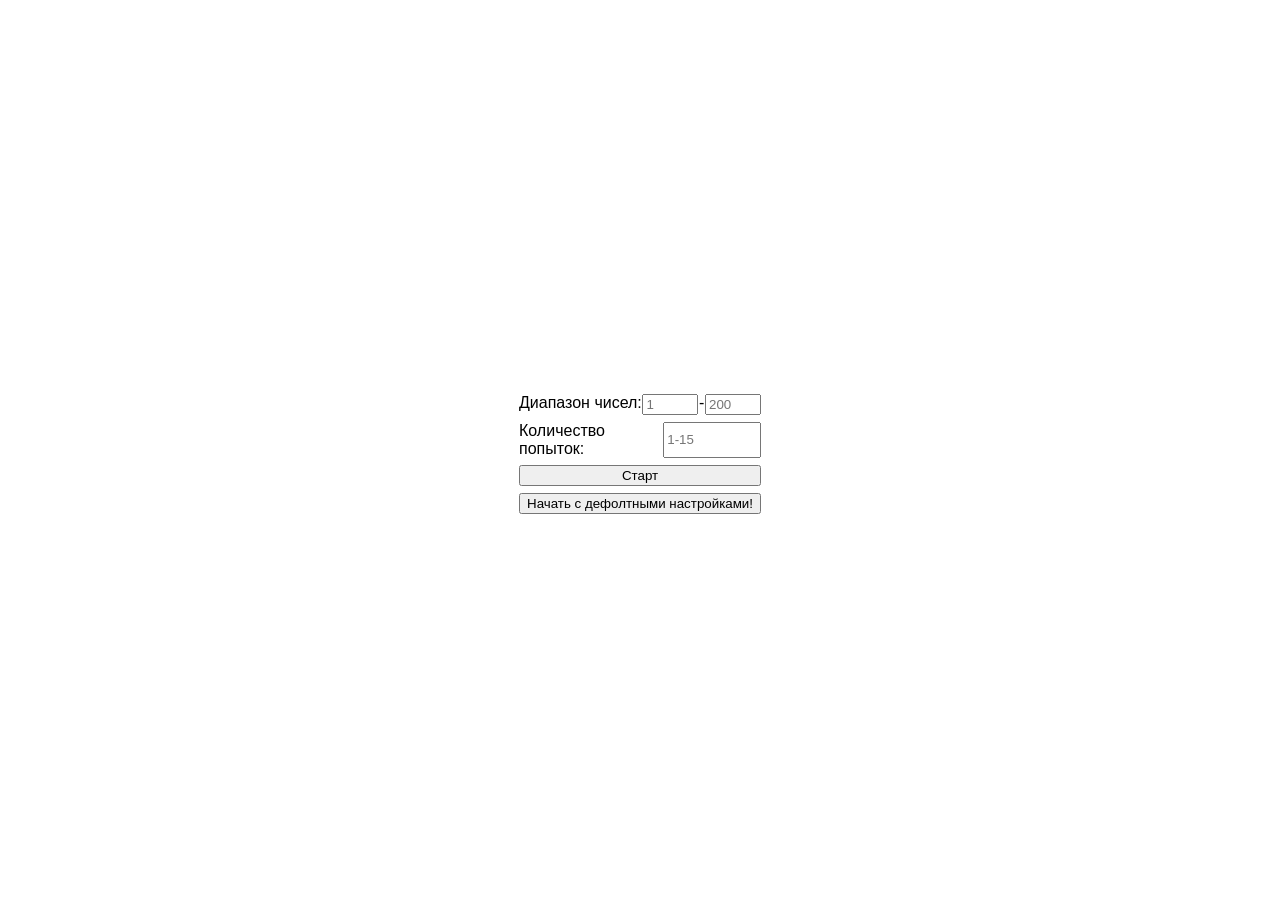
<file: 3/GuessNumber/index.html>
<!DOCTYPE html>
<html lang="en">
<head>
  <meta charset="UTF-8">
  <meta http-equiv="X-UA-Compatible" content="IE=edge">
  <meta name="viewport" content="width=device-width, initial-scale=1.0">
  <title>Угадай число!</title>
  <link rel="stylesheet" href ="./css/general.css">
  <link rel="stylesheet" href = "./css/guess-number.css">
  </head>
<body>
  <div class="item">
    <div class="item__main" >
        <div class="item__row">
          <label сlass="item__greet" id="item__error"></label>
        </div>
        <div class="item__row">
          <label сlass="item__nametag"> Диапазон чисел:</label>
          <input id="item__min-input-number" type ="number" min ="1" max ="200" placeholder="1">
          <span>-</span>
          <input id="item__max-input-number" type ="number" min = "1" max ="200" placeholder="200">
        </div>
        <div class="item__row">
          <label сlass="item__nametag"> Количество попыток: </label>
          <input id="item__attempts-input" type="number" min="1" max="15" placeholder="1-15">
        </div>
        <div class="item__row"> 
          <button class="item__btns" id ="start__btn">Старт</button>
        </div>
        <div class="item__row">
          <button class="item__btns" id="default__btn">Начать с дефолтными настройками!</button>
        </div>
      </div>
    </div>
  </div>
  <script src ="./js/main-page.js"> </script>
  </body>
</html>
</file>
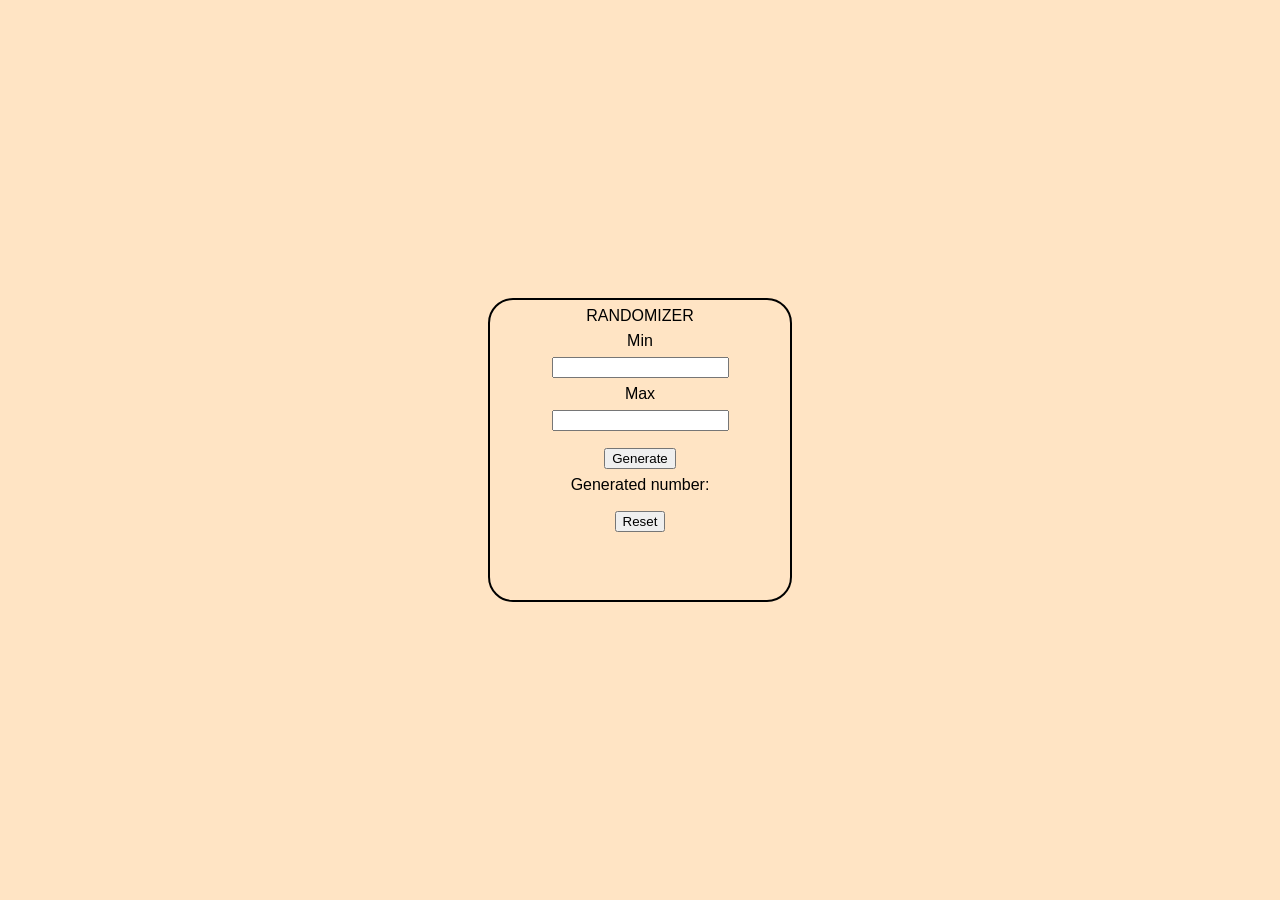
<file: 4/randomizer/index.html>
<!DOCTYPE html>
<html lang="en">
<head>
  <meta charset="UTF-8">
  <meta http-equiv="X-UA-Compatible" content="IE=edge">
  <meta name="viewport" content="width=device-width, initial-scale=1.0">
  <title>Randomizer</title>
  <link rel = "stylesheet" href ="./style.css">

</head>
<body>
<div class="item">
  <div class="item__container">
    <div class="item__row">
      <label class="item__nametag">RANDOMIZER</label>
    </div>
    <div class="item__row">
      <label class="item__nametag">Min</label>
    </div>
    <div class="item__row">
      <input class="item__fill-in" id = "item__row__min-input-number" type ="number">
    </div>
    <div class="item__row">
      <label class="item__nametag">Max</label>
    </div>
    <div class="item__row">
      <input class="item__fill-in" id = "item__row__max-input-number" type ="number">
    </div>
    <div class="item__row">
      <button class="item__btns" id="generate-btn">Generate</button>
    </div>
    <div class="item__row">
      <label class="item__nametag" id="output-random-number">Generated number:</label>
    </div>
    <div class="item__row">
      <button class="item__btns"id="reset-btn">Reset</button>
    </div>
    <div class="item__row">
      <label class="item__greet" id="error-lbl" type="text" ></label>
    </div>
  </div>
</div>
<script src="./index.js"></script>  
</body>
</html>
</file>
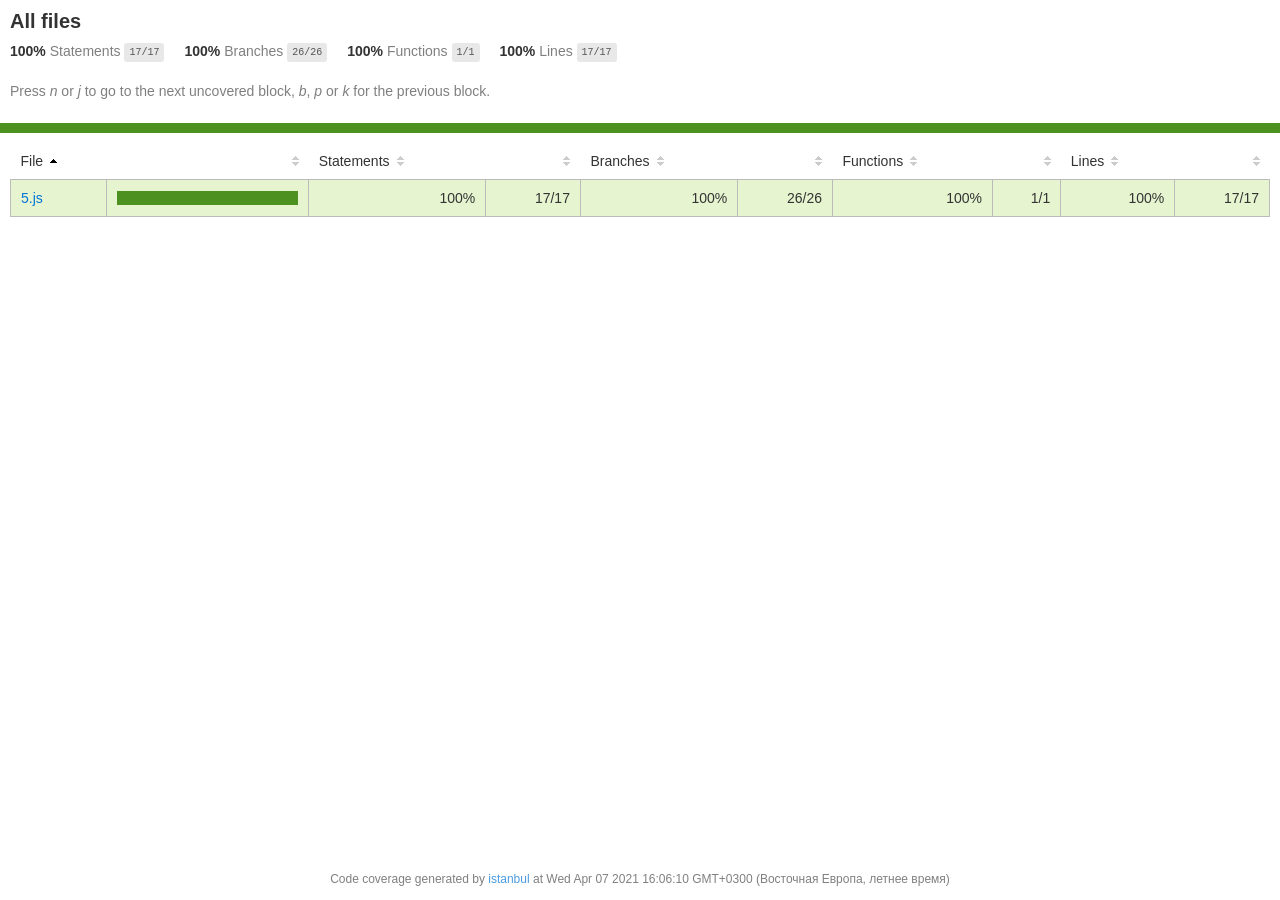
<file: 1/array/coverage/lcov-report/index.html>
<!doctype html>
<html lang="en">

<head>
    <title>Code coverage report for All files</title>
    <meta charset="utf-8" />
    <link rel="stylesheet" href="prettify.css" />
    <link rel="stylesheet" href="base.css" />
    <link rel="shortcut icon" type="image/x-icon" href="favicon.png" />
    <meta name="viewport" content="width=device-width, initial-scale=1" />
    <style type='text/css'>
        .coverage-summary .sorter {
            background-image: url(sort-arrow-sprite.png);
        }
    </style>
</head>
    
<body>
<div class='wrapper'>
    <div class='pad1'>
        <h1>All files</h1>
        <div class='clearfix'>
            
            <div class='fl pad1y space-right2'>
                <span class="strong">100% </span>
                <span class="quiet">Statements</span>
                <span class='fraction'>17/17</span>
            </div>
        
            
            <div class='fl pad1y space-right2'>
                <span class="strong">100% </span>
                <span class="quiet">Branches</span>
                <span class='fraction'>26/26</span>
            </div>
        
            
            <div class='fl pad1y space-right2'>
                <span class="strong">100% </span>
                <span class="quiet">Functions</span>
                <span class='fraction'>1/1</span>
            </div>
        
            
            <div class='fl pad1y space-right2'>
                <span class="strong">100% </span>
                <span class="quiet">Lines</span>
                <span class='fraction'>17/17</span>
            </div>
        
            
        </div>
        <p class="quiet">
            Press <em>n</em> or <em>j</em> to go to the next uncovered block, <em>b</em>, <em>p</em> or <em>k</em> for the previous block.
        </p>
    </div>
    <div class='status-line high'></div>
    <div class="pad1">
<table class="coverage-summary">
<thead>
<tr>
   <th data-col="file" data-fmt="html" data-html="true" class="file">File</th>
   <th data-col="pic" data-type="number" data-fmt="html" data-html="true" class="pic"></th>
   <th data-col="statements" data-type="number" data-fmt="pct" class="pct">Statements</th>
   <th data-col="statements_raw" data-type="number" data-fmt="html" class="abs"></th>
   <th data-col="branches" data-type="number" data-fmt="pct" class="pct">Branches</th>
   <th data-col="branches_raw" data-type="number" data-fmt="html" class="abs"></th>
   <th data-col="functions" data-type="number" data-fmt="pct" class="pct">Functions</th>
   <th data-col="functions_raw" data-type="number" data-fmt="html" class="abs"></th>
   <th data-col="lines" data-type="number" data-fmt="pct" class="pct">Lines</th>
   <th data-col="lines_raw" data-type="number" data-fmt="html" class="abs"></th>
</tr>
</thead>
<tbody><tr>
	<td class="file high" data-value="5.js"><a href="5.js.html">5.js</a></td>
	<td data-value="100" class="pic high">
	<div class="chart"><div class="cover-fill cover-full" style="width: 100%"></div><div class="cover-empty" style="width: 0%"></div></div>
	</td>
	<td data-value="100" class="pct high">100%</td>
	<td data-value="17" class="abs high">17/17</td>
	<td data-value="100" class="pct high">100%</td>
	<td data-value="26" class="abs high">26/26</td>
	<td data-value="100" class="pct high">100%</td>
	<td data-value="1" class="abs high">1/1</td>
	<td data-value="100" class="pct high">100%</td>
	<td data-value="17" class="abs high">17/17</td>
	</tr>

</tbody>
</table>
</div>
                <div class='push'></div><!-- for sticky footer -->
            </div><!-- /wrapper -->
            <div class='footer quiet pad2 space-top1 center small'>
                Code coverage generated by
                <a href="https://istanbul.js.org/" target="_blank">istanbul</a>
                at Wed Apr 07 2021 16:06:10 GMT+0300 (Восточная Европа, летнее время)
            </div>
        </div>
        <script src="prettify.js"></script>
        <script>
            window.onload = function () {
                prettyPrint();
            };
        </script>
        <script src="sorter.js"></script>
        <script src="block-navigation.js"></script>
    </body>
</html>
</file>
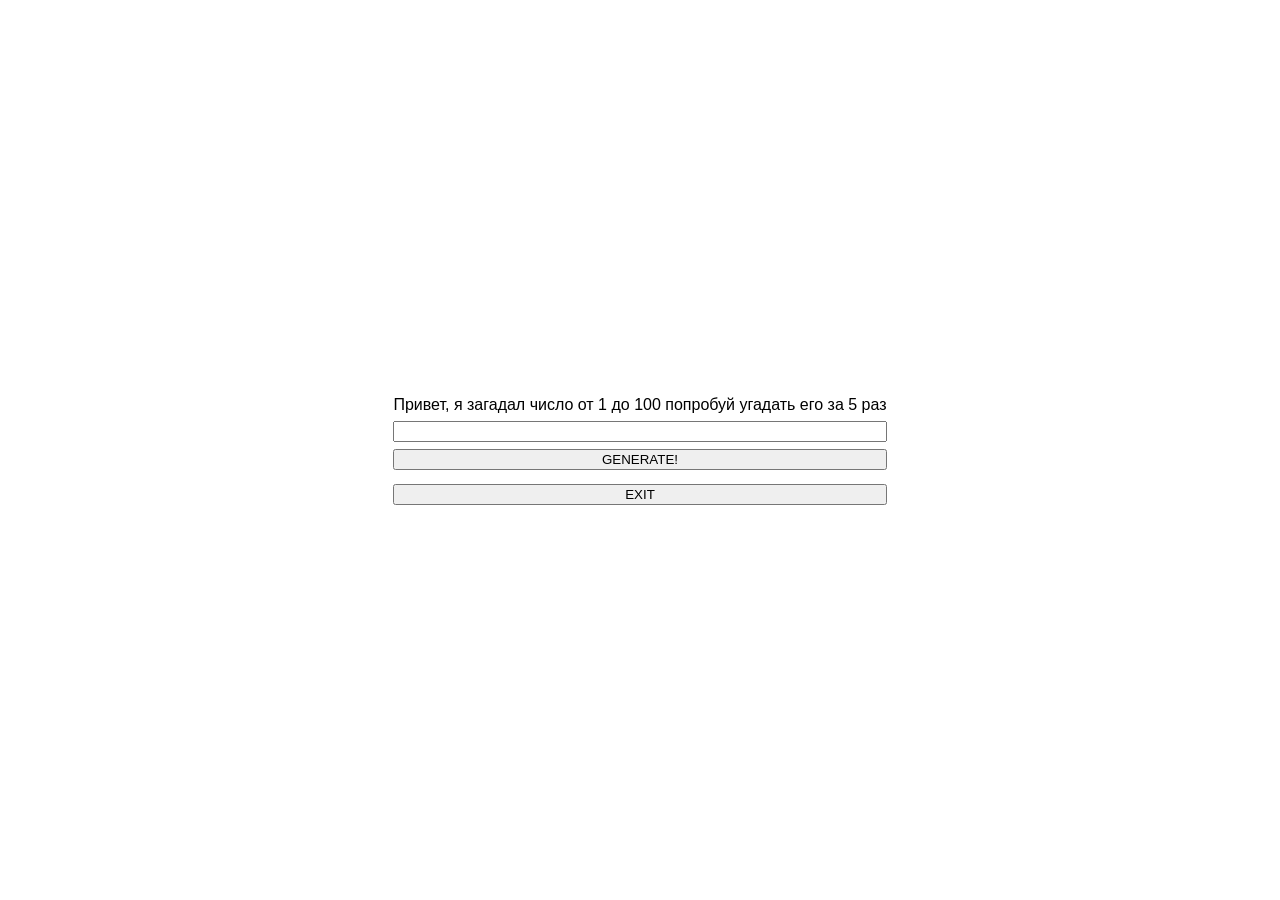
<file: 3/GuessNumber/game.html>
<!DOCTYPE html>
<html lang="en">
<head>
  <meta charset="UTF-8">
  <meta http-equiv="X-UA-Compatible" content="IE=edge">
  <meta name="viewport" content="width=device-width, initial-scale=1.0">
  <title>guess-number</title>
  <link rel = "stylesheet" href ="./css/general.css">
  <link rel = "stylesheet" href ="./css/game.css">
</head>
<body>
<div class="item">
  <div class="item__main">
    <div class="item__row">
    <label сlass="item__greet" id="hello-lbl"></label>  
    </div>
    <div class="item__row">
    <input  class="item__fill-in"id="number-input" type = "number" min="1" max="200">
    </div>
    <div class="item__row">
    <button class="item__btns" id ="guess__btn">GENERATE!</button>
    </div>
    <div class="item__row">
    <label сlass="item__greet" id ="help-lbl"></label>
    </div>
    <div class="item__row">
    <button class="item__btns" id ="exit__btn">EXIT</button>
    </div>
  </div>
</div>  
<script src="./js/game-page.js"></script>
</body>
</html>
</file>
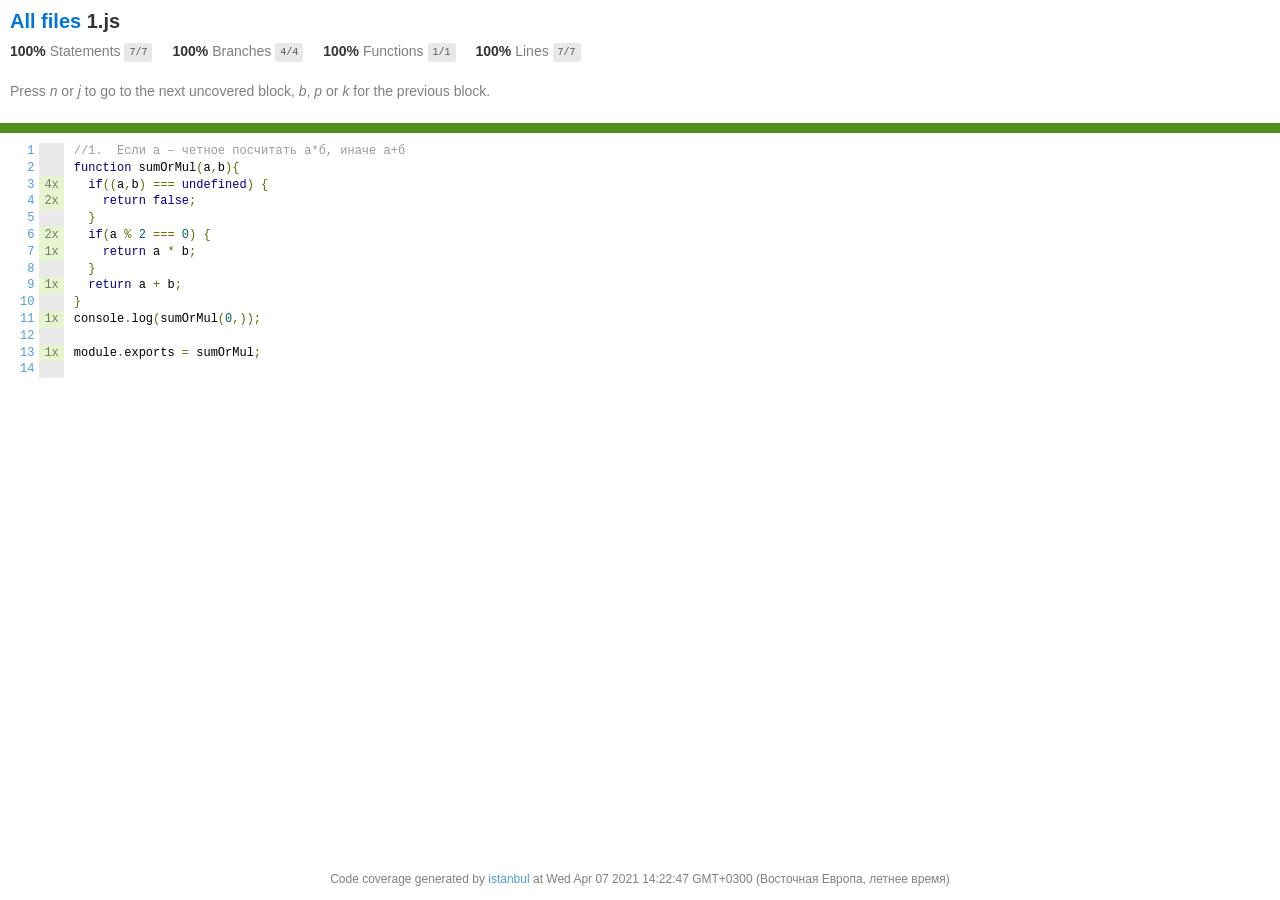
<file: 1/array/coverage/lcov-report/1.js.html>
<!doctype html>
<html lang="en">

<head>
    <title>Code coverage report for 1.js</title>
    <meta charset="utf-8" />
    <link rel="stylesheet" href="prettify.css" />
    <link rel="stylesheet" href="base.css" />
    <link rel="shortcut icon" type="image/x-icon" href="favicon.png" />
    <meta name="viewport" content="width=device-width, initial-scale=1" />
    <style type='text/css'>
        .coverage-summary .sorter {
            background-image: url(sort-arrow-sprite.png);
        }
    </style>
</head>
    
<body>
<div class='wrapper'>
    <div class='pad1'>
        <h1><a href="index.html">All files</a> 1.js</h1>
        <div class='clearfix'>
            
            <div class='fl pad1y space-right2'>
                <span class="strong">100% </span>
                <span class="quiet">Statements</span>
                <span class='fraction'>7/7</span>
            </div>
        
            
            <div class='fl pad1y space-right2'>
                <span class="strong">100% </span>
                <span class="quiet">Branches</span>
                <span class='fraction'>4/4</span>
            </div>
        
            
            <div class='fl pad1y space-right2'>
                <span class="strong">100% </span>
                <span class="quiet">Functions</span>
                <span class='fraction'>1/1</span>
            </div>
        
            
            <div class='fl pad1y space-right2'>
                <span class="strong">100% </span>
                <span class="quiet">Lines</span>
                <span class='fraction'>7/7</span>
            </div>
        
            
        </div>
        <p class="quiet">
            Press <em>n</em> or <em>j</em> to go to the next uncovered block, <em>b</em>, <em>p</em> or <em>k</em> for the previous block.
        </p>
    </div>
    <div class='status-line high'></div>
    <pre><table class="coverage">
<tr><td class="line-count quiet"><a name='L1'></a><a href='#L1'>1</a>
<a name='L2'></a><a href='#L2'>2</a>
<a name='L3'></a><a href='#L3'>3</a>
<a name='L4'></a><a href='#L4'>4</a>
<a name='L5'></a><a href='#L5'>5</a>
<a name='L6'></a><a href='#L6'>6</a>
<a name='L7'></a><a href='#L7'>7</a>
<a name='L8'></a><a href='#L8'>8</a>
<a name='L9'></a><a href='#L9'>9</a>
<a name='L10'></a><a href='#L10'>10</a>
<a name='L11'></a><a href='#L11'>11</a>
<a name='L12'></a><a href='#L12'>12</a>
<a name='L13'></a><a href='#L13'>13</a>
<a name='L14'></a><a href='#L14'>14</a></td><td class="line-coverage quiet"><span class="cline-any cline-neutral">&nbsp;</span>
<span class="cline-any cline-neutral">&nbsp;</span>
<span class="cline-any cline-yes">4x</span>
<span class="cline-any cline-yes">2x</span>
<span class="cline-any cline-neutral">&nbsp;</span>
<span class="cline-any cline-yes">2x</span>
<span class="cline-any cline-yes">1x</span>
<span class="cline-any cline-neutral">&nbsp;</span>
<span class="cline-any cline-yes">1x</span>
<span class="cline-any cline-neutral">&nbsp;</span>
<span class="cline-any cline-yes">1x</span>
<span class="cline-any cline-neutral">&nbsp;</span>
<span class="cline-any cline-yes">1x</span>
<span class="cline-any cline-neutral">&nbsp;</span></td><td class="text"><pre class="prettyprint lang-js">//1.	Если а – четное посчитать а*б, иначе а+б
function sumOrMul(a,b){
  if((a,b) === undefined) {
    return false;
  }
  if(a % 2 === 0) {
    return a * b;
  }
  return a + b;
}
console.log(sumOrMul(0,));
&nbsp;
module.exports = sumOrMul;
&nbsp;</pre></td></tr></table></pre>

                <div class='push'></div><!-- for sticky footer -->
            </div><!-- /wrapper -->
            <div class='footer quiet pad2 space-top1 center small'>
                Code coverage generated by
                <a href="https://istanbul.js.org/" target="_blank">istanbul</a>
                at Wed Apr 07 2021 14:22:47 GMT+0300 (Восточная Европа, летнее время)
            </div>
        </div>
        <script src="prettify.js"></script>
        <script>
            window.onload = function () {
                prettyPrint();
            };
        </script>
        <script src="sorter.js"></script>
        <script src="block-navigation.js"></script>
    </body>
</html>
</file>
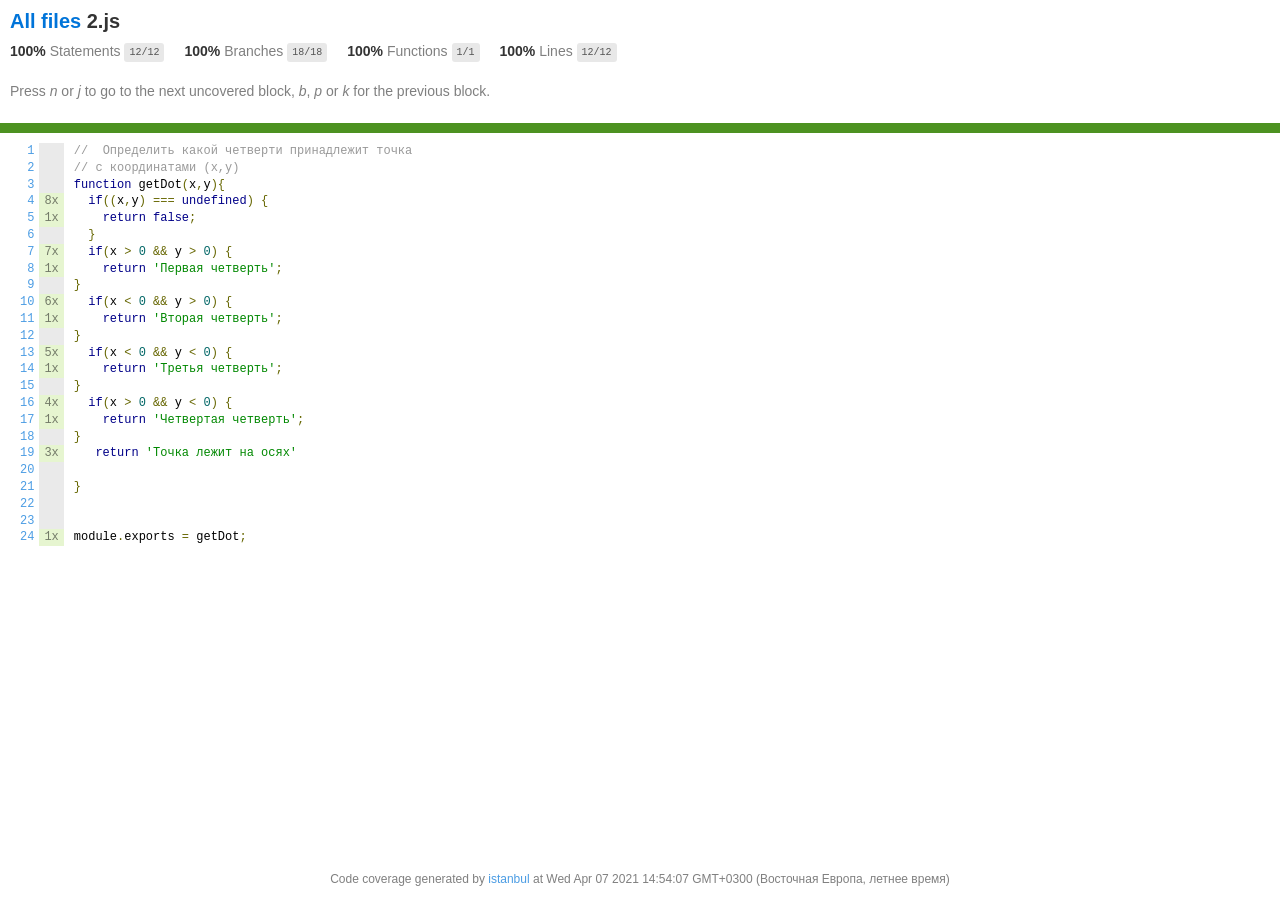
<file: 1/array/coverage/lcov-report/2.js.html>
<!doctype html>
<html lang="en">

<head>
    <title>Code coverage report for 2.js</title>
    <meta charset="utf-8" />
    <link rel="stylesheet" href="prettify.css" />
    <link rel="stylesheet" href="base.css" />
    <link rel="shortcut icon" type="image/x-icon" href="favicon.png" />
    <meta name="viewport" content="width=device-width, initial-scale=1" />
    <style type='text/css'>
        .coverage-summary .sorter {
            background-image: url(sort-arrow-sprite.png);
        }
    </style>
</head>
    
<body>
<div class='wrapper'>
    <div class='pad1'>
        <h1><a href="index.html">All files</a> 2.js</h1>
        <div class='clearfix'>
            
            <div class='fl pad1y space-right2'>
                <span class="strong">100% </span>
                <span class="quiet">Statements</span>
                <span class='fraction'>12/12</span>
            </div>
        
            
            <div class='fl pad1y space-right2'>
                <span class="strong">100% </span>
                <span class="quiet">Branches</span>
                <span class='fraction'>18/18</span>
            </div>
        
            
            <div class='fl pad1y space-right2'>
                <span class="strong">100% </span>
                <span class="quiet">Functions</span>
                <span class='fraction'>1/1</span>
            </div>
        
            
            <div class='fl pad1y space-right2'>
                <span class="strong">100% </span>
                <span class="quiet">Lines</span>
                <span class='fraction'>12/12</span>
            </div>
        
            
        </div>
        <p class="quiet">
            Press <em>n</em> or <em>j</em> to go to the next uncovered block, <em>b</em>, <em>p</em> or <em>k</em> for the previous block.
        </p>
    </div>
    <div class='status-line high'></div>
    <pre><table class="coverage">
<tr><td class="line-count quiet"><a name='L1'></a><a href='#L1'>1</a>
<a name='L2'></a><a href='#L2'>2</a>
<a name='L3'></a><a href='#L3'>3</a>
<a name='L4'></a><a href='#L4'>4</a>
<a name='L5'></a><a href='#L5'>5</a>
<a name='L6'></a><a href='#L6'>6</a>
<a name='L7'></a><a href='#L7'>7</a>
<a name='L8'></a><a href='#L8'>8</a>
<a name='L9'></a><a href='#L9'>9</a>
<a name='L10'></a><a href='#L10'>10</a>
<a name='L11'></a><a href='#L11'>11</a>
<a name='L12'></a><a href='#L12'>12</a>
<a name='L13'></a><a href='#L13'>13</a>
<a name='L14'></a><a href='#L14'>14</a>
<a name='L15'></a><a href='#L15'>15</a>
<a name='L16'></a><a href='#L16'>16</a>
<a name='L17'></a><a href='#L17'>17</a>
<a name='L18'></a><a href='#L18'>18</a>
<a name='L19'></a><a href='#L19'>19</a>
<a name='L20'></a><a href='#L20'>20</a>
<a name='L21'></a><a href='#L21'>21</a>
<a name='L22'></a><a href='#L22'>22</a>
<a name='L23'></a><a href='#L23'>23</a>
<a name='L24'></a><a href='#L24'>24</a></td><td class="line-coverage quiet"><span class="cline-any cline-neutral">&nbsp;</span>
<span class="cline-any cline-neutral">&nbsp;</span>
<span class="cline-any cline-neutral">&nbsp;</span>
<span class="cline-any cline-yes">8x</span>
<span class="cline-any cline-yes">1x</span>
<span class="cline-any cline-neutral">&nbsp;</span>
<span class="cline-any cline-yes">7x</span>
<span class="cline-any cline-yes">1x</span>
<span class="cline-any cline-neutral">&nbsp;</span>
<span class="cline-any cline-yes">6x</span>
<span class="cline-any cline-yes">1x</span>
<span class="cline-any cline-neutral">&nbsp;</span>
<span class="cline-any cline-yes">5x</span>
<span class="cline-any cline-yes">1x</span>
<span class="cline-any cline-neutral">&nbsp;</span>
<span class="cline-any cline-yes">4x</span>
<span class="cline-any cline-yes">1x</span>
<span class="cline-any cline-neutral">&nbsp;</span>
<span class="cline-any cline-yes">3x</span>
<span class="cline-any cline-neutral">&nbsp;</span>
<span class="cline-any cline-neutral">&nbsp;</span>
<span class="cline-any cline-neutral">&nbsp;</span>
<span class="cline-any cline-neutral">&nbsp;</span>
<span class="cline-any cline-yes">1x</span></td><td class="text"><pre class="prettyprint lang-js">//	Определить какой четверти принадлежит точка 
// с координатами (х,у)
function getDot(x,y){
  if((x,y) === undefined) {
    return false;
  }
  if(x &gt; 0 &amp;&amp; y &gt; 0) {
    return 'Первая четверть';
} 
  if(x &lt; 0 &amp;&amp; y &gt; 0) {
    return 'Вторая четверть';
} 
  if(x &lt; 0 &amp;&amp; y &lt; 0) {
    return 'Третья четверть';
} 
  if(x &gt; 0 &amp;&amp; y &lt; 0) {
    return 'Четвертая четверть';
}    
   return 'Точка лежит на осях'
  
}
&nbsp;
&nbsp;
module.exports = getDot;</pre></td></tr></table></pre>

                <div class='push'></div><!-- for sticky footer -->
            </div><!-- /wrapper -->
            <div class='footer quiet pad2 space-top1 center small'>
                Code coverage generated by
                <a href="https://istanbul.js.org/" target="_blank">istanbul</a>
                at Wed Apr 07 2021 14:54:07 GMT+0300 (Восточная Европа, летнее время)
            </div>
        </div>
        <script src="prettify.js"></script>
        <script>
            window.onload = function () {
                prettyPrint();
            };
        </script>
        <script src="sorter.js"></script>
        <script src="block-navigation.js"></script>
    </body>
</html>
</file>
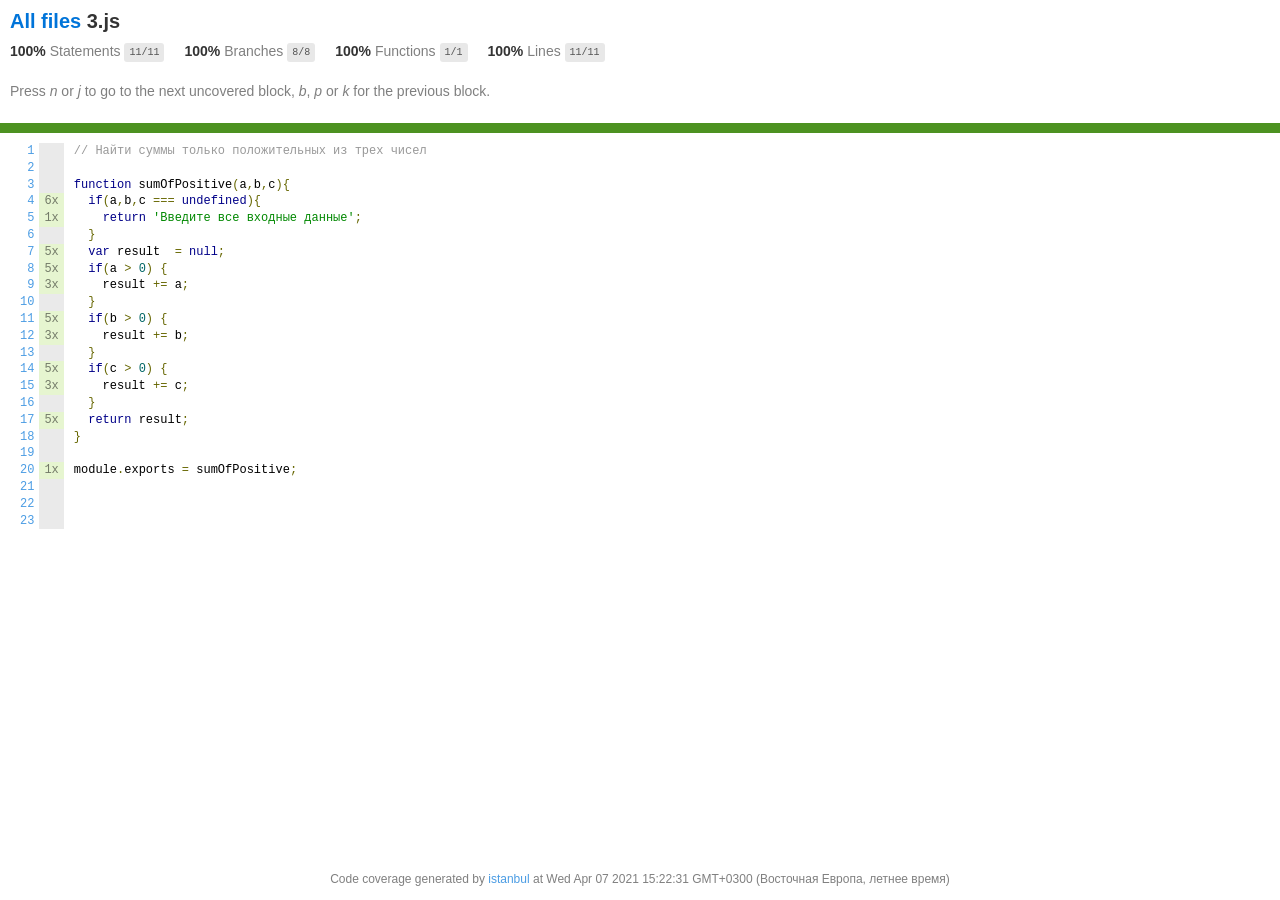
<file: 1/array/coverage/lcov-report/3.js.html>
<!doctype html>
<html lang="en">

<head>
    <title>Code coverage report for 3.js</title>
    <meta charset="utf-8" />
    <link rel="stylesheet" href="prettify.css" />
    <link rel="stylesheet" href="base.css" />
    <link rel="shortcut icon" type="image/x-icon" href="favicon.png" />
    <meta name="viewport" content="width=device-width, initial-scale=1" />
    <style type='text/css'>
        .coverage-summary .sorter {
            background-image: url(sort-arrow-sprite.png);
        }
    </style>
</head>
    
<body>
<div class='wrapper'>
    <div class='pad1'>
        <h1><a href="index.html">All files</a> 3.js</h1>
        <div class='clearfix'>
            
            <div class='fl pad1y space-right2'>
                <span class="strong">100% </span>
                <span class="quiet">Statements</span>
                <span class='fraction'>11/11</span>
            </div>
        
            
            <div class='fl pad1y space-right2'>
                <span class="strong">100% </span>
                <span class="quiet">Branches</span>
                <span class='fraction'>8/8</span>
            </div>
        
            
            <div class='fl pad1y space-right2'>
                <span class="strong">100% </span>
                <span class="quiet">Functions</span>
                <span class='fraction'>1/1</span>
            </div>
        
            
            <div class='fl pad1y space-right2'>
                <span class="strong">100% </span>
                <span class="quiet">Lines</span>
                <span class='fraction'>11/11</span>
            </div>
        
            
        </div>
        <p class="quiet">
            Press <em>n</em> or <em>j</em> to go to the next uncovered block, <em>b</em>, <em>p</em> or <em>k</em> for the previous block.
        </p>
    </div>
    <div class='status-line high'></div>
    <pre><table class="coverage">
<tr><td class="line-count quiet"><a name='L1'></a><a href='#L1'>1</a>
<a name='L2'></a><a href='#L2'>2</a>
<a name='L3'></a><a href='#L3'>3</a>
<a name='L4'></a><a href='#L4'>4</a>
<a name='L5'></a><a href='#L5'>5</a>
<a name='L6'></a><a href='#L6'>6</a>
<a name='L7'></a><a href='#L7'>7</a>
<a name='L8'></a><a href='#L8'>8</a>
<a name='L9'></a><a href='#L9'>9</a>
<a name='L10'></a><a href='#L10'>10</a>
<a name='L11'></a><a href='#L11'>11</a>
<a name='L12'></a><a href='#L12'>12</a>
<a name='L13'></a><a href='#L13'>13</a>
<a name='L14'></a><a href='#L14'>14</a>
<a name='L15'></a><a href='#L15'>15</a>
<a name='L16'></a><a href='#L16'>16</a>
<a name='L17'></a><a href='#L17'>17</a>
<a name='L18'></a><a href='#L18'>18</a>
<a name='L19'></a><a href='#L19'>19</a>
<a name='L20'></a><a href='#L20'>20</a>
<a name='L21'></a><a href='#L21'>21</a>
<a name='L22'></a><a href='#L22'>22</a>
<a name='L23'></a><a href='#L23'>23</a></td><td class="line-coverage quiet"><span class="cline-any cline-neutral">&nbsp;</span>
<span class="cline-any cline-neutral">&nbsp;</span>
<span class="cline-any cline-neutral">&nbsp;</span>
<span class="cline-any cline-yes">6x</span>
<span class="cline-any cline-yes">1x</span>
<span class="cline-any cline-neutral">&nbsp;</span>
<span class="cline-any cline-yes">5x</span>
<span class="cline-any cline-yes">5x</span>
<span class="cline-any cline-yes">3x</span>
<span class="cline-any cline-neutral">&nbsp;</span>
<span class="cline-any cline-yes">5x</span>
<span class="cline-any cline-yes">3x</span>
<span class="cline-any cline-neutral">&nbsp;</span>
<span class="cline-any cline-yes">5x</span>
<span class="cline-any cline-yes">3x</span>
<span class="cline-any cline-neutral">&nbsp;</span>
<span class="cline-any cline-yes">5x</span>
<span class="cline-any cline-neutral">&nbsp;</span>
<span class="cline-any cline-neutral">&nbsp;</span>
<span class="cline-any cline-yes">1x</span>
<span class="cline-any cline-neutral">&nbsp;</span>
<span class="cline-any cline-neutral">&nbsp;</span>
<span class="cline-any cline-neutral">&nbsp;</span></td><td class="text"><pre class="prettyprint lang-js">// Найти суммы только положительных из трех чисел
&nbsp;
function sumOfPositive(a,b,c){
  if(a,b,c === undefined){
    return 'Введите все входные данные';
  }
  var result  = null;
  if(a &gt; 0) {
    result += a;
  } 
  if(b &gt; 0) {
    result += b;
  }
  if(c &gt; 0) {
    result += c;
  }
  return result;
}
&nbsp;
module.exports = sumOfPositive;
&nbsp;
&nbsp;
&nbsp;</pre></td></tr></table></pre>

                <div class='push'></div><!-- for sticky footer -->
            </div><!-- /wrapper -->
            <div class='footer quiet pad2 space-top1 center small'>
                Code coverage generated by
                <a href="https://istanbul.js.org/" target="_blank">istanbul</a>
                at Wed Apr 07 2021 15:22:31 GMT+0300 (Восточная Европа, летнее время)
            </div>
        </div>
        <script src="prettify.js"></script>
        <script>
            window.onload = function () {
                prettyPrint();
            };
        </script>
        <script src="sorter.js"></script>
        <script src="block-navigation.js"></script>
    </body>
</html>
</file>
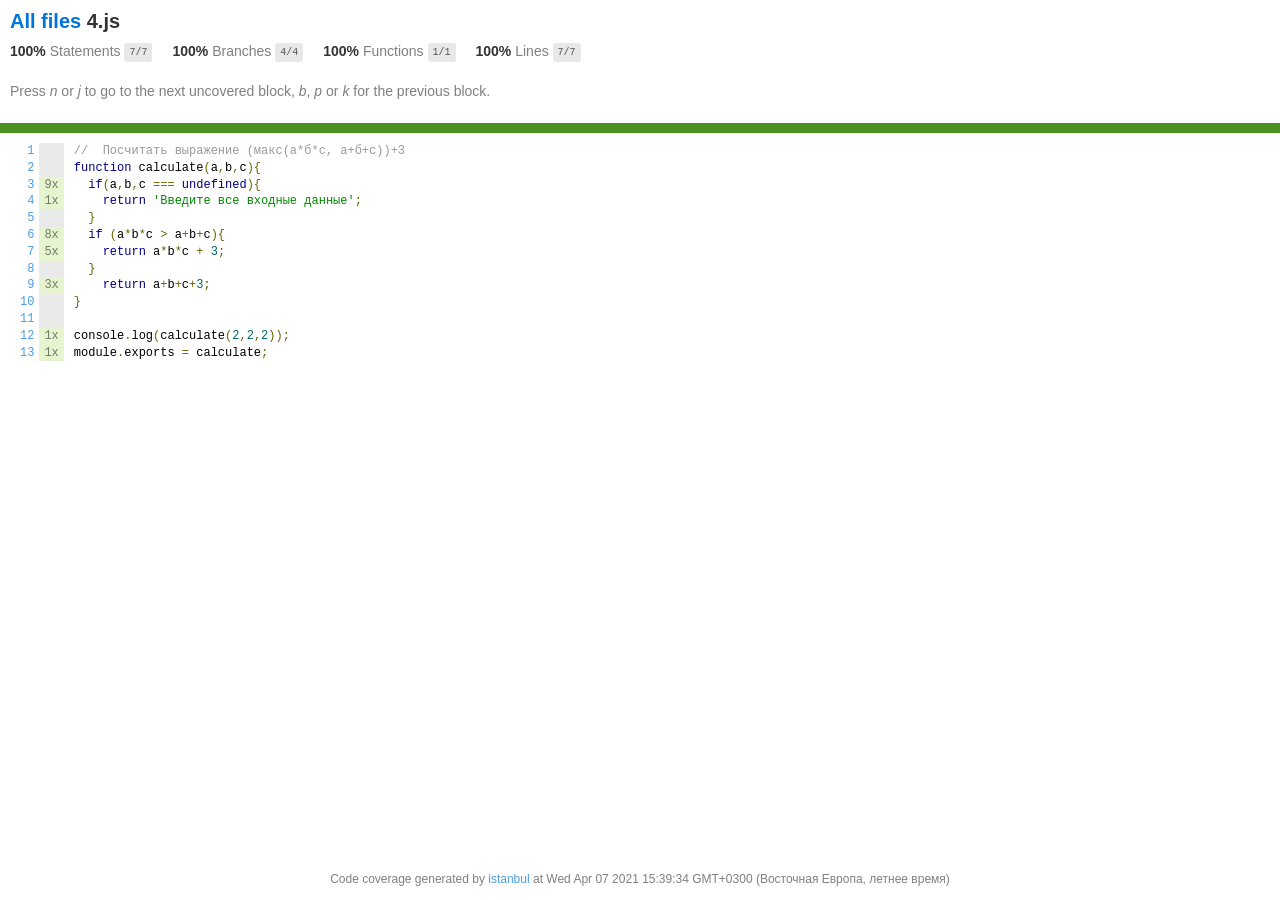
<file: 1/array/coverage/lcov-report/4.js.html>
<!doctype html>
<html lang="en">

<head>
    <title>Code coverage report for 4.js</title>
    <meta charset="utf-8" />
    <link rel="stylesheet" href="prettify.css" />
    <link rel="stylesheet" href="base.css" />
    <link rel="shortcut icon" type="image/x-icon" href="favicon.png" />
    <meta name="viewport" content="width=device-width, initial-scale=1" />
    <style type='text/css'>
        .coverage-summary .sorter {
            background-image: url(sort-arrow-sprite.png);
        }
    </style>
</head>
    
<body>
<div class='wrapper'>
    <div class='pad1'>
        <h1><a href="index.html">All files</a> 4.js</h1>
        <div class='clearfix'>
            
            <div class='fl pad1y space-right2'>
                <span class="strong">100% </span>
                <span class="quiet">Statements</span>
                <span class='fraction'>7/7</span>
            </div>
        
            
            <div class='fl pad1y space-right2'>
                <span class="strong">100% </span>
                <span class="quiet">Branches</span>
                <span class='fraction'>4/4</span>
            </div>
        
            
            <div class='fl pad1y space-right2'>
                <span class="strong">100% </span>
                <span class="quiet">Functions</span>
                <span class='fraction'>1/1</span>
            </div>
        
            
            <div class='fl pad1y space-right2'>
                <span class="strong">100% </span>
                <span class="quiet">Lines</span>
                <span class='fraction'>7/7</span>
            </div>
        
            
        </div>
        <p class="quiet">
            Press <em>n</em> or <em>j</em> to go to the next uncovered block, <em>b</em>, <em>p</em> or <em>k</em> for the previous block.
        </p>
    </div>
    <div class='status-line high'></div>
    <pre><table class="coverage">
<tr><td class="line-count quiet"><a name='L1'></a><a href='#L1'>1</a>
<a name='L2'></a><a href='#L2'>2</a>
<a name='L3'></a><a href='#L3'>3</a>
<a name='L4'></a><a href='#L4'>4</a>
<a name='L5'></a><a href='#L5'>5</a>
<a name='L6'></a><a href='#L6'>6</a>
<a name='L7'></a><a href='#L7'>7</a>
<a name='L8'></a><a href='#L8'>8</a>
<a name='L9'></a><a href='#L9'>9</a>
<a name='L10'></a><a href='#L10'>10</a>
<a name='L11'></a><a href='#L11'>11</a>
<a name='L12'></a><a href='#L12'>12</a>
<a name='L13'></a><a href='#L13'>13</a></td><td class="line-coverage quiet"><span class="cline-any cline-neutral">&nbsp;</span>
<span class="cline-any cline-neutral">&nbsp;</span>
<span class="cline-any cline-yes">9x</span>
<span class="cline-any cline-yes">1x</span>
<span class="cline-any cline-neutral">&nbsp;</span>
<span class="cline-any cline-yes">8x</span>
<span class="cline-any cline-yes">5x</span>
<span class="cline-any cline-neutral">&nbsp;</span>
<span class="cline-any cline-yes">3x</span>
<span class="cline-any cline-neutral">&nbsp;</span>
<span class="cline-any cline-neutral">&nbsp;</span>
<span class="cline-any cline-yes">1x</span>
<span class="cline-any cline-yes">1x</span></td><td class="text"><pre class="prettyprint lang-js">//	Посчитать выражение (макс(а*б*с, а+б+с))+3
function calculate(a,b,c){
	if(a,b,c === undefined){
    return 'Введите все входные данные';
  }
	if (a*b*c &gt; a+b+c){
		return a*b*c + 3;
	} 
		return a+b+c+3;
}
&nbsp;
console.log(calculate(2,2,2));
module.exports = calculate;</pre></td></tr></table></pre>

                <div class='push'></div><!-- for sticky footer -->
            </div><!-- /wrapper -->
            <div class='footer quiet pad2 space-top1 center small'>
                Code coverage generated by
                <a href="https://istanbul.js.org/" target="_blank">istanbul</a>
                at Wed Apr 07 2021 15:39:34 GMT+0300 (Восточная Европа, летнее время)
            </div>
        </div>
        <script src="prettify.js"></script>
        <script>
            window.onload = function () {
                prettyPrint();
            };
        </script>
        <script src="sorter.js"></script>
        <script src="block-navigation.js"></script>
    </body>
</html>
</file>
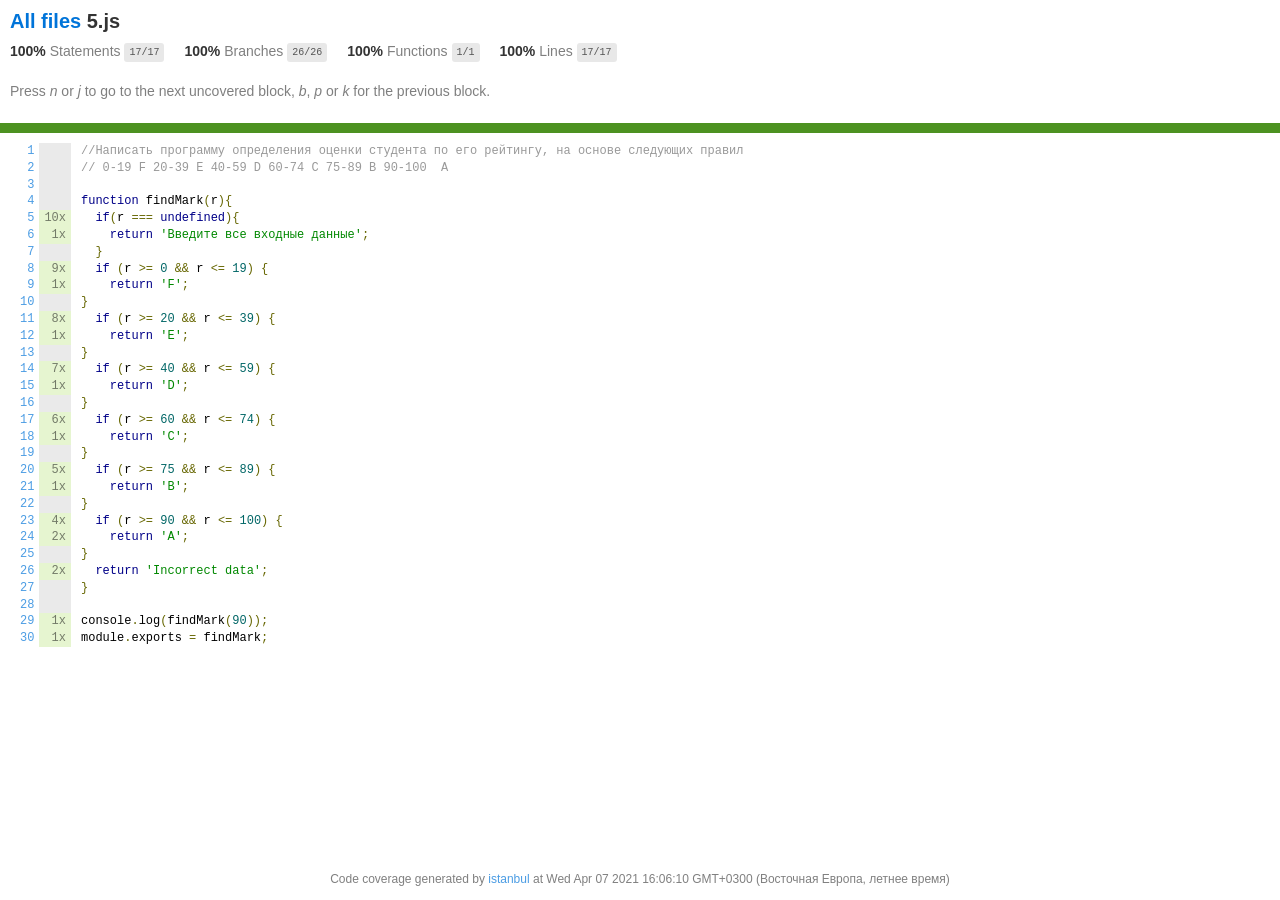
<file: 1/array/coverage/lcov-report/5.js.html>
<!doctype html>
<html lang="en">

<head>
    <title>Code coverage report for 5.js</title>
    <meta charset="utf-8" />
    <link rel="stylesheet" href="prettify.css" />
    <link rel="stylesheet" href="base.css" />
    <link rel="shortcut icon" type="image/x-icon" href="favicon.png" />
    <meta name="viewport" content="width=device-width, initial-scale=1" />
    <style type='text/css'>
        .coverage-summary .sorter {
            background-image: url(sort-arrow-sprite.png);
        }
    </style>
</head>
    
<body>
<div class='wrapper'>
    <div class='pad1'>
        <h1><a href="index.html">All files</a> 5.js</h1>
        <div class='clearfix'>
            
            <div class='fl pad1y space-right2'>
                <span class="strong">100% </span>
                <span class="quiet">Statements</span>
                <span class='fraction'>17/17</span>
            </div>
        
            
            <div class='fl pad1y space-right2'>
                <span class="strong">100% </span>
                <span class="quiet">Branches</span>
                <span class='fraction'>26/26</span>
            </div>
        
            
            <div class='fl pad1y space-right2'>
                <span class="strong">100% </span>
                <span class="quiet">Functions</span>
                <span class='fraction'>1/1</span>
            </div>
        
            
            <div class='fl pad1y space-right2'>
                <span class="strong">100% </span>
                <span class="quiet">Lines</span>
                <span class='fraction'>17/17</span>
            </div>
        
            
        </div>
        <p class="quiet">
            Press <em>n</em> or <em>j</em> to go to the next uncovered block, <em>b</em>, <em>p</em> or <em>k</em> for the previous block.
        </p>
    </div>
    <div class='status-line high'></div>
    <pre><table class="coverage">
<tr><td class="line-count quiet"><a name='L1'></a><a href='#L1'>1</a>
<a name='L2'></a><a href='#L2'>2</a>
<a name='L3'></a><a href='#L3'>3</a>
<a name='L4'></a><a href='#L4'>4</a>
<a name='L5'></a><a href='#L5'>5</a>
<a name='L6'></a><a href='#L6'>6</a>
<a name='L7'></a><a href='#L7'>7</a>
<a name='L8'></a><a href='#L8'>8</a>
<a name='L9'></a><a href='#L9'>9</a>
<a name='L10'></a><a href='#L10'>10</a>
<a name='L11'></a><a href='#L11'>11</a>
<a name='L12'></a><a href='#L12'>12</a>
<a name='L13'></a><a href='#L13'>13</a>
<a name='L14'></a><a href='#L14'>14</a>
<a name='L15'></a><a href='#L15'>15</a>
<a name='L16'></a><a href='#L16'>16</a>
<a name='L17'></a><a href='#L17'>17</a>
<a name='L18'></a><a href='#L18'>18</a>
<a name='L19'></a><a href='#L19'>19</a>
<a name='L20'></a><a href='#L20'>20</a>
<a name='L21'></a><a href='#L21'>21</a>
<a name='L22'></a><a href='#L22'>22</a>
<a name='L23'></a><a href='#L23'>23</a>
<a name='L24'></a><a href='#L24'>24</a>
<a name='L25'></a><a href='#L25'>25</a>
<a name='L26'></a><a href='#L26'>26</a>
<a name='L27'></a><a href='#L27'>27</a>
<a name='L28'></a><a href='#L28'>28</a>
<a name='L29'></a><a href='#L29'>29</a>
<a name='L30'></a><a href='#L30'>30</a></td><td class="line-coverage quiet"><span class="cline-any cline-neutral">&nbsp;</span>
<span class="cline-any cline-neutral">&nbsp;</span>
<span class="cline-any cline-neutral">&nbsp;</span>
<span class="cline-any cline-neutral">&nbsp;</span>
<span class="cline-any cline-yes">10x</span>
<span class="cline-any cline-yes">1x</span>
<span class="cline-any cline-neutral">&nbsp;</span>
<span class="cline-any cline-yes">9x</span>
<span class="cline-any cline-yes">1x</span>
<span class="cline-any cline-neutral">&nbsp;</span>
<span class="cline-any cline-yes">8x</span>
<span class="cline-any cline-yes">1x</span>
<span class="cline-any cline-neutral">&nbsp;</span>
<span class="cline-any cline-yes">7x</span>
<span class="cline-any cline-yes">1x</span>
<span class="cline-any cline-neutral">&nbsp;</span>
<span class="cline-any cline-yes">6x</span>
<span class="cline-any cline-yes">1x</span>
<span class="cline-any cline-neutral">&nbsp;</span>
<span class="cline-any cline-yes">5x</span>
<span class="cline-any cline-yes">1x</span>
<span class="cline-any cline-neutral">&nbsp;</span>
<span class="cline-any cline-yes">4x</span>
<span class="cline-any cline-yes">2x</span>
<span class="cline-any cline-neutral">&nbsp;</span>
<span class="cline-any cline-yes">2x</span>
<span class="cline-any cline-neutral">&nbsp;</span>
<span class="cline-any cline-neutral">&nbsp;</span>
<span class="cline-any cline-yes">1x</span>
<span class="cline-any cline-yes">1x</span></td><td class="text"><pre class="prettyprint lang-js">//Написать программу определения оценки студента по его рейтингу, на основе следующих правил
// 0-19	F 20-39	E 40-59	D 60-74	C 75-89	B 90-100	A
&nbsp;
function findMark(r){
	if(r === undefined){
    return 'Введите все входные данные';
  }
	if (r &gt;= 0 &amp;&amp; r &lt;= 19) {
    return 'F';
}
	if (r &gt;= 20 &amp;&amp; r &lt;= 39) {
    return 'E';
}
	if (r &gt;= 40 &amp;&amp; r &lt;= 59) {
		return 'D';
}
	if (r &gt;= 60 &amp;&amp; r &lt;= 74) {
		return 'C';
}
	if (r &gt;= 75 &amp;&amp; r &lt;= 89) {
		return 'B';
}
	if (r &gt;= 90 &amp;&amp; r &lt;= 100) {
		return 'A';
} 
	return 'Incorrect data';
}
&nbsp;
console.log(findMark(90));
module.exports = findMark;</pre></td></tr></table></pre>

                <div class='push'></div><!-- for sticky footer -->
            </div><!-- /wrapper -->
            <div class='footer quiet pad2 space-top1 center small'>
                Code coverage generated by
                <a href="https://istanbul.js.org/" target="_blank">istanbul</a>
                at Wed Apr 07 2021 16:06:10 GMT+0300 (Восточная Европа, летнее время)
            </div>
        </div>
        <script src="prettify.js"></script>
        <script>
            window.onload = function () {
                prettyPrint();
            };
        </script>
        <script src="sorter.js"></script>
        <script src="block-navigation.js"></script>
    </body>
</html>
</file>
<file: 3/GuessNumber/css/general.css>
html,body{
  margin: 0;
  padding: 0;
  font-family:sans-serif, monospace ;
  
  }
.item {
  display: flex;
  width: 100vw;
  height: 100vh;
  align-items: center;
  justify-content: center;
}
.item__row{
  display: flex;
  justify-content: space-between;
  margin: 7px;
   
}

button {
  font-family:sans-serif, monospace ;
  cursor: pointer;
}
input {
  font-family:sans-serif, monospace ;
  

}
</file>
<file: 3/GuessNumber/css/guess-number.css>
#item__attempts-input{
  width: 40%;

}
#start__btn{
width: 100%;

}
#default__btn{
  width: 100%
}
</file>
<file: 4/randomizer/style.css>
html,body{
  margin: 0;
  padding: 0;
  font-family: 'Franklin Gothic Medium', 'Arial Narrow', Arial, sans-serif;
}
.item{
  background-color:bisque;
  display: flex;
  width: 100vw;
  height: 100vh;
  align-items: center;
  justify-content: center;
}
.item__container{
  border: 2px solid black;
  border-radius: 25px;
  background-color:bisque;
  width: 300px;
  height: 300px;
}
.item__row{
  display: flex;
  justify-content: space-between;
  margin: 7px;
  
}
input{
  margin-left: auto;
  margin-right: auto;
}
label{
  margin-left: auto;
  margin-right: auto;
}
#generate-btn{
  margin-top: 10px;
  margin-left: auto;
  margin-right: auto;
}
#reset-btn{
  margin-top: 10px;
  margin-left: auto;
  margin-right: auto;
}
/* 
html,body{
  margin: 0;
  padding: 0;
  font-family:sans-serif, monospace ;
  }
.item {
  display: flex;
  width: 100vw;
  height: 100vh;
  align-items: center;
  justify-content: center;
}
.item__row{
  display: flex;
  justify-content: space-between;
  margin: 7px;
   
} */
</file>
<file: 1/array/coverage/lcov-report/prettify.css>
.pln{color:#000}@media screen{.str{color:#080}.kwd{color:#008}.com{color:#800}.typ{color:#606}.lit{color:#066}.pun,.opn,.clo{color:#660}.tag{color:#008}.atn{color:#606}.atv{color:#080}.dec,.var{color:#606}.fun{color:red}}@media print,projection{.str{color:#060}.kwd{color:#006;font-weight:bold}.com{color:#600;font-style:italic}.typ{color:#404;font-weight:bold}.lit{color:#044}.pun,.opn,.clo{color:#440}.tag{color:#006;font-weight:bold}.atn{color:#404}.atv{color:#060}}pre.prettyprint{padding:2px;border:1px solid #888}ol.linenums{margin-top:0;margin-bottom:0}li.L0,li.L1,li.L2,li.L3,li.L5,li.L6,li.L7,li.L8{list-style-type:none}li.L1,li.L3,li.L5,li.L7,li.L9{background:#eee}
</file>
<file: 1/array/coverage/lcov-report/base.css>
body, html {
  margin:0; padding: 0;
  height: 100%;
}
body {
    font-family: Helvetica Neue, Helvetica, Arial;
    font-size: 14px;
    color:#333;
}
.small { font-size: 12px; }
*, *:after, *:before {
  -webkit-box-sizing:border-box;
     -moz-box-sizing:border-box;
          box-sizing:border-box;
  }
h1 { font-size: 20px; margin: 0;}
h2 { font-size: 14px; }
pre {
    font: 12px/1.4 Consolas, "Liberation Mono", Menlo, Courier, monospace;
    margin: 0;
    padding: 0;
    -moz-tab-size: 2;
    -o-tab-size:  2;
    tab-size: 2;
}
a { color:#0074D9; text-decoration:none; }
a:hover { text-decoration:underline; }
.strong { font-weight: bold; }
.space-top1 { padding: 10px 0 0 0; }
.pad2y { padding: 20px 0; }
.pad1y { padding: 10px 0; }
.pad2x { padding: 0 20px; }
.pad2 { padding: 20px; }
.pad1 { padding: 10px; }
.space-left2 { padding-left:55px; }
.space-right2 { padding-right:20px; }
.center { text-align:center; }
.clearfix { display:block; }
.clearfix:after {
  content:'';
  display:block;
  height:0;
  clear:both;
  visibility:hidden;
  }
.fl { float: left; }
@media only screen and (max-width:640px) {
  .col3 { width:100%; max-width:100%; }
  .hide-mobile { display:none!important; }
}

.quiet {
  color: #7f7f7f;
  color: rgba(0,0,0,0.5);
}
.quiet a { opacity: 0.7; }

.fraction {
  font-family: Consolas, 'Liberation Mono', Menlo, Courier, monospace;
  font-size: 10px;
  color: #555;
  background: #E8E8E8;
  padding: 4px 5px;
  border-radius: 3px;
  vertical-align: middle;
}

div.path a:link, div.path a:visited { color: #333; }
table.coverage {
  border-collapse: collapse;
  margin: 10px 0 0 0;
  padding: 0;
}

table.coverage td {
  margin: 0;
  padding: 0;
  vertical-align: top;
}
table.coverage td.line-count {
    text-align: right;
    padding: 0 5px 0 20px;
}
table.coverage td.line-coverage {
    text-align: right;
    padding-right: 10px;
    min-width:20px;
}

table.coverage td span.cline-any {
    display: inline-block;
    padding: 0 5px;
    width: 100%;
}
.missing-if-branch {
    display: inline-block;
    margin-right: 5px;
    border-radius: 3px;
    position: relative;
    padding: 0 4px;
    background: #333;
    color: yellow;
}

.skip-if-branch {
    display: none;
    margin-right: 10px;
    position: relative;
    padding: 0 4px;
    background: #ccc;
    color: white;
}
.missing-if-branch .typ, .skip-if-branch .typ {
    color: inherit !important;
}
.coverage-summary {
  border-collapse: collapse;
  width: 100%;
}
.coverage-summary tr { border-bottom: 1px solid #bbb; }
.keyline-all { border: 1px solid #ddd; }
.coverage-summary td, .coverage-summary th { padding: 10px; }
.coverage-summary tbody { border: 1px solid #bbb; }
.coverage-summary td { border-right: 1px solid #bbb; }
.coverage-summary td:last-child { border-right: none; }
.coverage-summary th {
  text-align: left;
  font-weight: normal;
  white-space: nowrap;
}
.coverage-summary th.file { border-right: none !important; }
.coverage-summary th.pct { }
.coverage-summary th.pic,
.coverage-summary th.abs,
.coverage-summary td.pct,
.coverage-summary td.abs { text-align: right; }
.coverage-summary td.file { white-space: nowrap;  }
.coverage-summary td.pic { min-width: 120px !important;  }
.coverage-summary tfoot td { }

.coverage-summary .sorter {
    height: 10px;
    width: 7px;
    display: inline-block;
    margin-left: 0.5em;
    background: url(sort-arrow-sprite.png) no-repeat scroll 0 0 transparent;
}
.coverage-summary .sorted .sorter {
    background-position: 0 -20px;
}
.coverage-summary .sorted-desc .sorter {
    background-position: 0 -10px;
}
.status-line {  height: 10px; }
/* yellow */
.cbranch-no { background: yellow !important; color: #111; }
/* dark red */
.red.solid, .status-line.low, .low .cover-fill { background:#C21F39 }
.low .chart { border:1px solid #C21F39 }
.highlighted,
.highlighted .cstat-no, .highlighted .fstat-no, .highlighted .cbranch-no{
  background: #C21F39 !important;
}
/* medium red */
.cstat-no, .fstat-no, .cbranch-no, .cbranch-no { background:#F6C6CE }
/* light red */
.low, .cline-no { background:#FCE1E5 }
/* light green */
.high, .cline-yes { background:rgb(230,245,208) }
/* medium green */
.cstat-yes { background:rgb(161,215,106) }
/* dark green */
.status-line.high, .high .cover-fill { background:rgb(77,146,33) }
.high .chart { border:1px solid rgb(77,146,33) }
/* dark yellow (gold) */
.status-line.medium, .medium .cover-fill { background: #f9cd0b; }
.medium .chart { border:1px solid #f9cd0b; }
/* light yellow */
.medium { background: #fff4c2; }

.cstat-skip { background: #ddd; color: #111; }
.fstat-skip { background: #ddd; color: #111 !important; }
.cbranch-skip { background: #ddd !important; color: #111; }

span.cline-neutral { background: #eaeaea; }

.coverage-summary td.empty {
    opacity: .5;
    padding-top: 4px;
    padding-bottom: 4px;
    line-height: 1;
    color: #888;
}

.cover-fill, .cover-empty {
  display:inline-block;
  height: 12px;
}
.chart {
  line-height: 0;
}
.cover-empty {
    background: white;
}
.cover-full {
    border-right: none !important;
}
pre.prettyprint {
    border: none !important;
    padding: 0 !important;
    margin: 0 !important;
}
.com { color: #999 !important; }
.ignore-none { color: #999; font-weight: normal; }

.wrapper {
  min-height: 100%;
  height: auto !important;
  height: 100%;
  margin: 0 auto -48px;
}
.footer, .push {
  height: 48px;
}
</file>
<file: 3/GuessNumber/css/game.css>
#hello-lbl {
  width: 100%;
  text-align: center;
}
#number-input {
  width: 100%;

}
#guess__btn{
  width: 100%;
}
#exit__btn{
  width: 100%;
}
</file>
